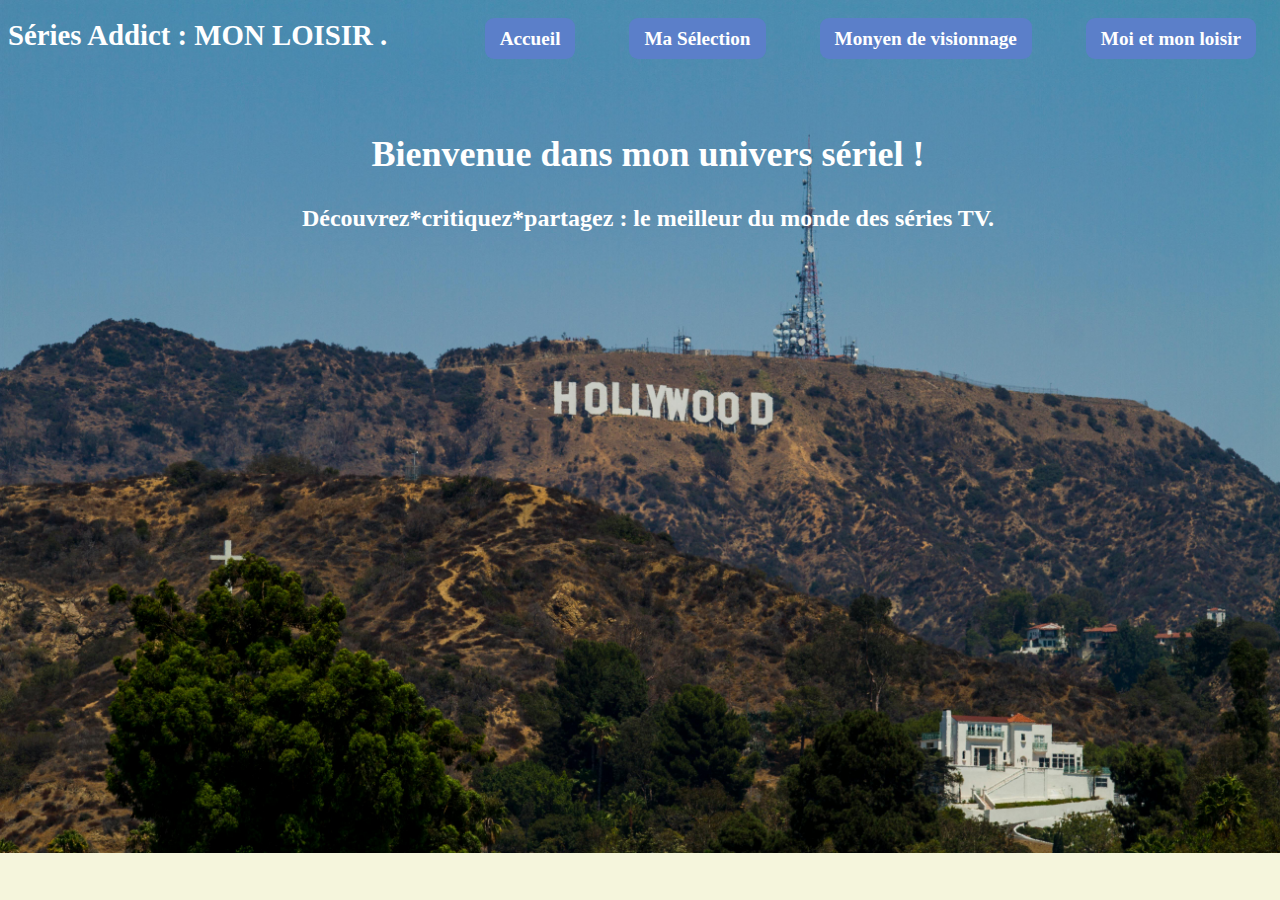
<file: Index.html>
<!DOCTYPE html> 
<html lang="fr">
<head>  
    <meta charset="UTF-8">
    <title>Séries Addict - Accueil</title>
	<link rel="stylesheet" type="text/css" href="CSSproject.css" media="screen" /> 
</head>
<body class="all">  
    <header id="ch">
        <h1>Séries Addict : MON LOISIR .</h1>
    </header>	
	<nav>
        <ul>
            <li class="serie"><a href="index.html" class="rt">Accueil</a></li>
            <li class="serie"><a href="selection.html" class="rt">Ma Sélection</a></li>
            <li class="serie"><a href="guide.html" class="rt">Monyen de visionnage</a></li>
            <li class="serie"><a href="galerie.html" class="rt">Moi et mon loisir</a></li>
        </ul>
    </nav>	
	<div class="tr">
		<p>
		    <br>
            <h2>Bienvenue dans mon univers sériel !</h2>
         <p> 
			<footer>
			  <strong>
                Découvrez*critiquez*partagez : le meilleur du monde des séries TV.</strong>
		    </footer> 
	</div>
    </body>
</html>
</file>
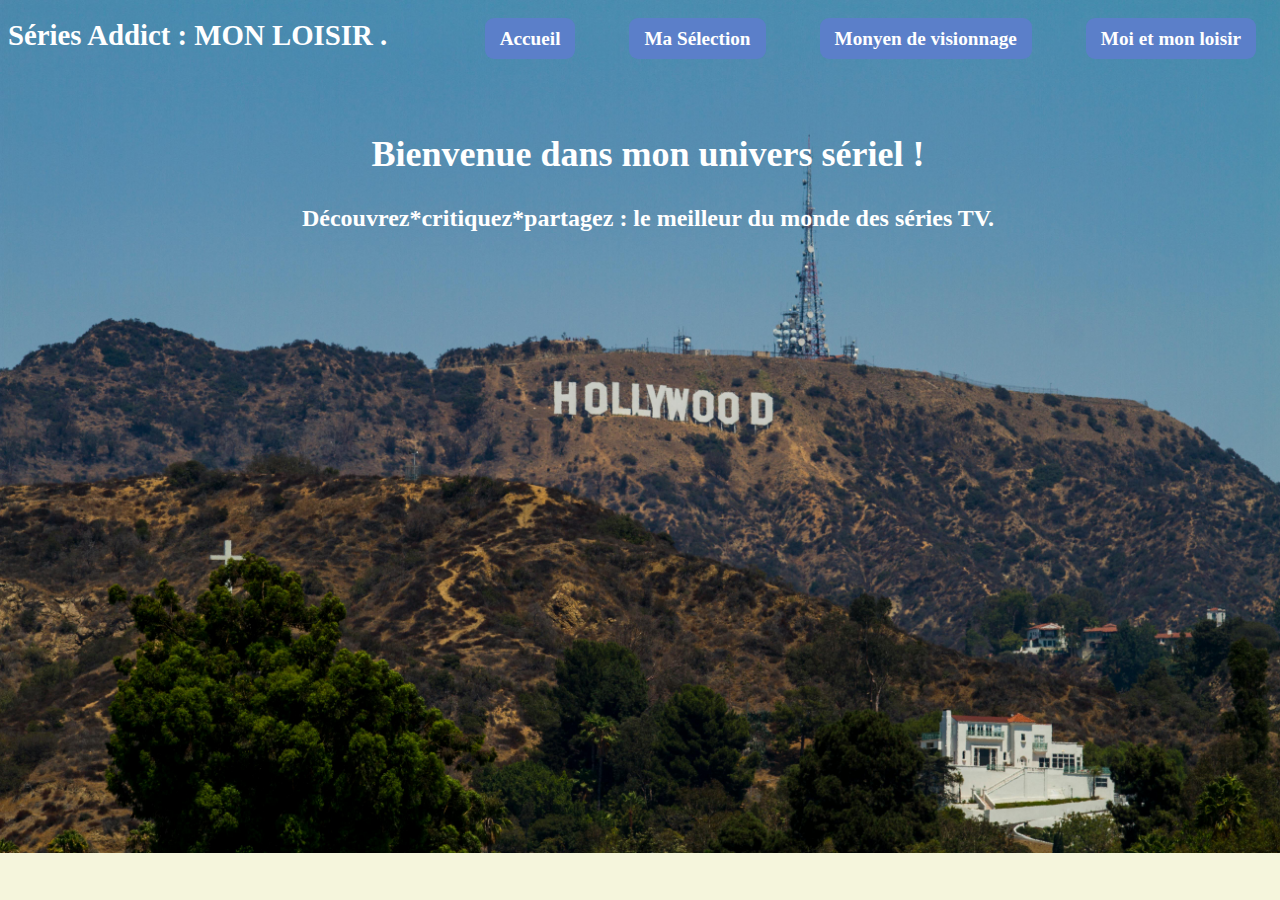
<file: index.html>
<!DOCTYPE html> 
<html lang="fr">
<head>  
    <meta charset="UTF-8"name="viewport" content="width=device-width, initial-scale=1.0">
    <title>Séries Addict - Accueil</title>
	<link rel="stylesheet" type="text/css" href="CSSproject.css" media="screen" /> 
</head>
<body class="all">  
    <header id="ch">
        <h1>Séries Addict : MON LOISIR .</h1>
    </header>	
	<nav>
        <ul>
            <li class="serie"><a href="index.html" class="rt">Accueil</a></li>
            <li class="serie"><a href="selection.html" class="rt">Ma Sélection</a></li>
            <li class="serie"><a href="guide.html" class="rt">Monyen de visionnage</a></li>
            <li class="serie"><a href="galerie.html" class="rt">Moi et mon loisir</a></li>
        </ul>
    </nav>	
	<div class="tr">
		<p>
		    <br>
            <h2>Bienvenue dans mon univers sériel !</h2>
         <p> 
			<footer>
			  <strong>
                Découvrez*critiquez*partagez : le meilleur du monde des séries TV.</strong>
		    </footer> 
	</div>
    </body>
</html>
</file>
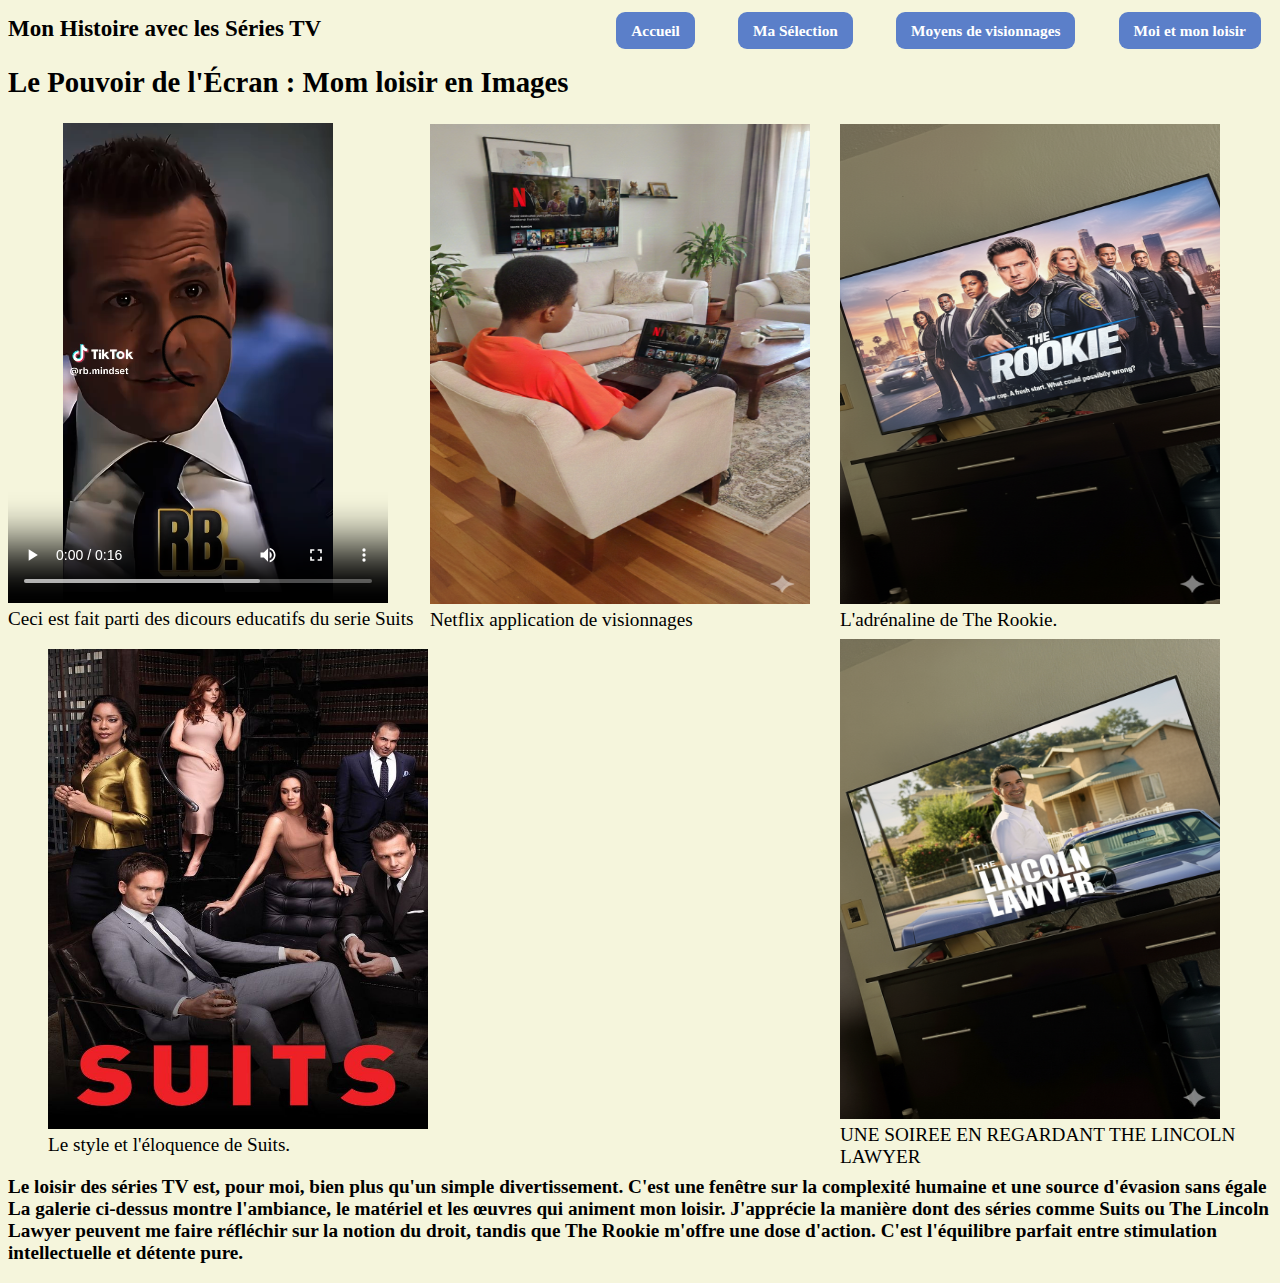
<file: galerie.html>
<!DOCTYPE html>
<html lang="fr">
<head>
    <meta charset="UTF-8">
    <title>Mon Portrait de Sérivore & Galerie Personnelle</title>
	<link rel="stylesheet" type="text/css" href="CSSproject.css" media="screen" />
</head>
<body>

    <header class="txt">
        <h1>Mon Histoire avec les Séries TV</h1>
    </header>

    <nav>
        <ul>
            <li class="serie"><a href="index.html" class="rt">Accueil</a></li>
            <li class="serie"><a href="selection.html" class="rt">Ma Sélection</a></li>
            <li class="serie"><a href="Guide.html" class="rt">Moyens de visionnages</a></li>
            <li class="serie"><a href="galerie.html" class="rt">Moi et mon loisir</a></li>
        </ul>
    </nav>
	    <div>
            <h2>Le Pouvoir de l'Écran : Mom loisir en Images</h2>
			<div>
            <p>
                <video width="380" height="480"controls class= "galerie">
                    <source src="deo.mp4" type="video/mp4">
                    <caption>Mon setup idéal pour regarder.</caption>
                </video>
				<br>Ceci est fait parti des dicours educatifs du serie Suits
				</p>
                <figure class= "gal"> 
                    <img src="fft.png" alt="netflix meilleur allié des pour les gens qui aiment les série" width="380" height="480">
                    <figcaption>Netflix application de visionnages</figcaption>
                </figure>
                
                <figure class= "gat">
                    <img src="dt.png" alt="Visuel de The Rookie" width="380" height="480">
                    <figcaption>L'adrénaline de The Rookie.</figcaption>
                </figure>
                
                <figure class= "thy">
                    <img src="suits.jpg" alt="Visuel d'un costume élégant Suits" width="380" height="480">
                    <figcaption>Le style et l'éloquence de Suits.</figcaption>
                </figure>

                <figure class= "set">
                    <img src="xt.png" alt="Un des livres The Lincoln Lawyer" width="380" height="480">
                    <figcaption>UNE SOIREE EN REGARDANT THE LINCOLN LAWYER</figcaption>
                </figure>
				</div>

                <p class="gf">
				 <strong>
                    Le loisir des séries TV est, pour moi, bien plus qu'un simple divertissement.
					 C'est une fenêtre sur la complexité humaine et une source d'évasion sans égale
					 La galerie ci-dessus montre l'ambiance, le matériel et les œuvres qui animent mon loisir.
				    J'apprécie la manière dont des séries comme Suits ou 
					The Lincoln Lawyer peuvent me faire réfléchir sur la notion du droit, tandis que The Rookie
					m'offre une dose d'action.
					C'est l'équilibre parfait entre stimulation intellectuelle et détente pure.
				 </strong>
                </p>
        </div>
</body>

</html>
</file>
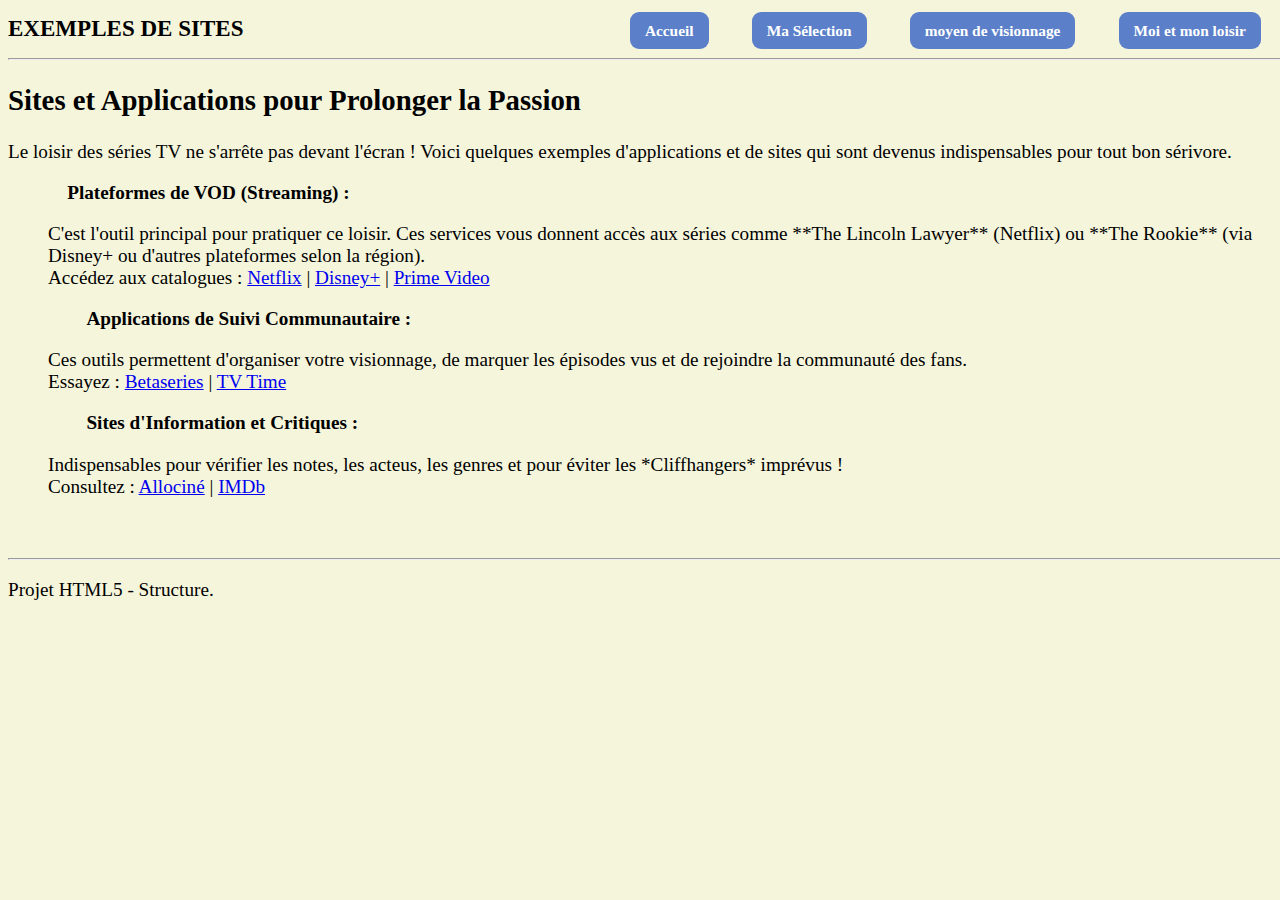
<file: guide.html>
<!DOCTYPE html>
<html lang="fr">
<head>
    <meta charset="UTF-8">
    <title>Séries Addict - Accueil</title>
	<link rel="stylesheet" type="text/css" href="CSSproject.css" media="screen" />
</head>
<body>
   <header class="txt">
	<h1>EXEMPLES DE SITES </h1><hr>
   </header>
    <nav>
        <ul>
            <li class="serie"><a href="index.html" class="rt">Accueil</a></li>
            <li class="serie"><a href="selection.html" class="rt">Ma Sélection</a></li>
            <li class="serie"><a href="guide.html" class="rt">moyen de visionnage</a></li>
            <li class="serie"><a href="galerie.html" class="rt">Moi et mon loisir</a></li>
        </ul>
    </nav>
	 <div class="guide">
	   <section>
            <h2 class="gv"> Sites et Applications pour Prolonger la Passion</h2>
            <p>
                Le loisir des séries TV ne s'arrête pas devant l'écran ! Voici quelques exemples d'applications et de sites qui sont devenus indispensables pour tout bon sérivore.
            </p>
	    <ul>
		    <li>
            
             <strong class="gv">Plateformes de VOD (Streaming) :</strong>
                <p>
				
                   C'est l'outil principal pour pratiquer ce loisir. Ces services vous donnent accès aux séries comme **The Lincoln Lawyer** 
				   (Netflix) ou **The Rookie**
				   (via Disney+ ou d'autres plateformes selon la région).
                    <br>
                     Accédez aux catalogues :
                     <a href="https://www.netflix.com" target="_blank">Netflix</a> | 
                     <a href="https://www.disneyplus.com" target="_blank">Disney+</a> | 
                     <a href="https://www.primevideo.com" target="_blank">Prime Video</a>
                 </p>
				</li>
				<li>
                    <strong class="gv">Applications de Suivi Communautaire :</strong>
                    <p>
                        Ces outils permettent d'organiser votre visionnage, de marquer les épisodes vus et de rejoindre la communauté des fans.
                        <br>
                        Essayez :
                        <a href="https://www.betaseries.com" target="_blank">Betaseries</a> | 
                        <a href="https://www.tvtime.com" target="_blank">TV Time</a>
                    </p>
					</li>
					<li>
                    <strong class="gv">Sites d'Information et Critiques :</strong>
                    <p>
                        Indispensables pour vérifier les notes, les acteus, les genres et pour éviter les *Cliffhangers* imprévus !
                        <br>
                        Consultez :
                        <a href="https://www.allocine.fr" target="_blank">Allociné</a> | 
                        <a href="https://www.imdb.com" target="_blank">IMDb</a>
                    </p>
					</li>
        </section>
		 </div>
            <hr>
		<p>Projet HTML5 - Structure.</p>
</body>
</html>
</file>
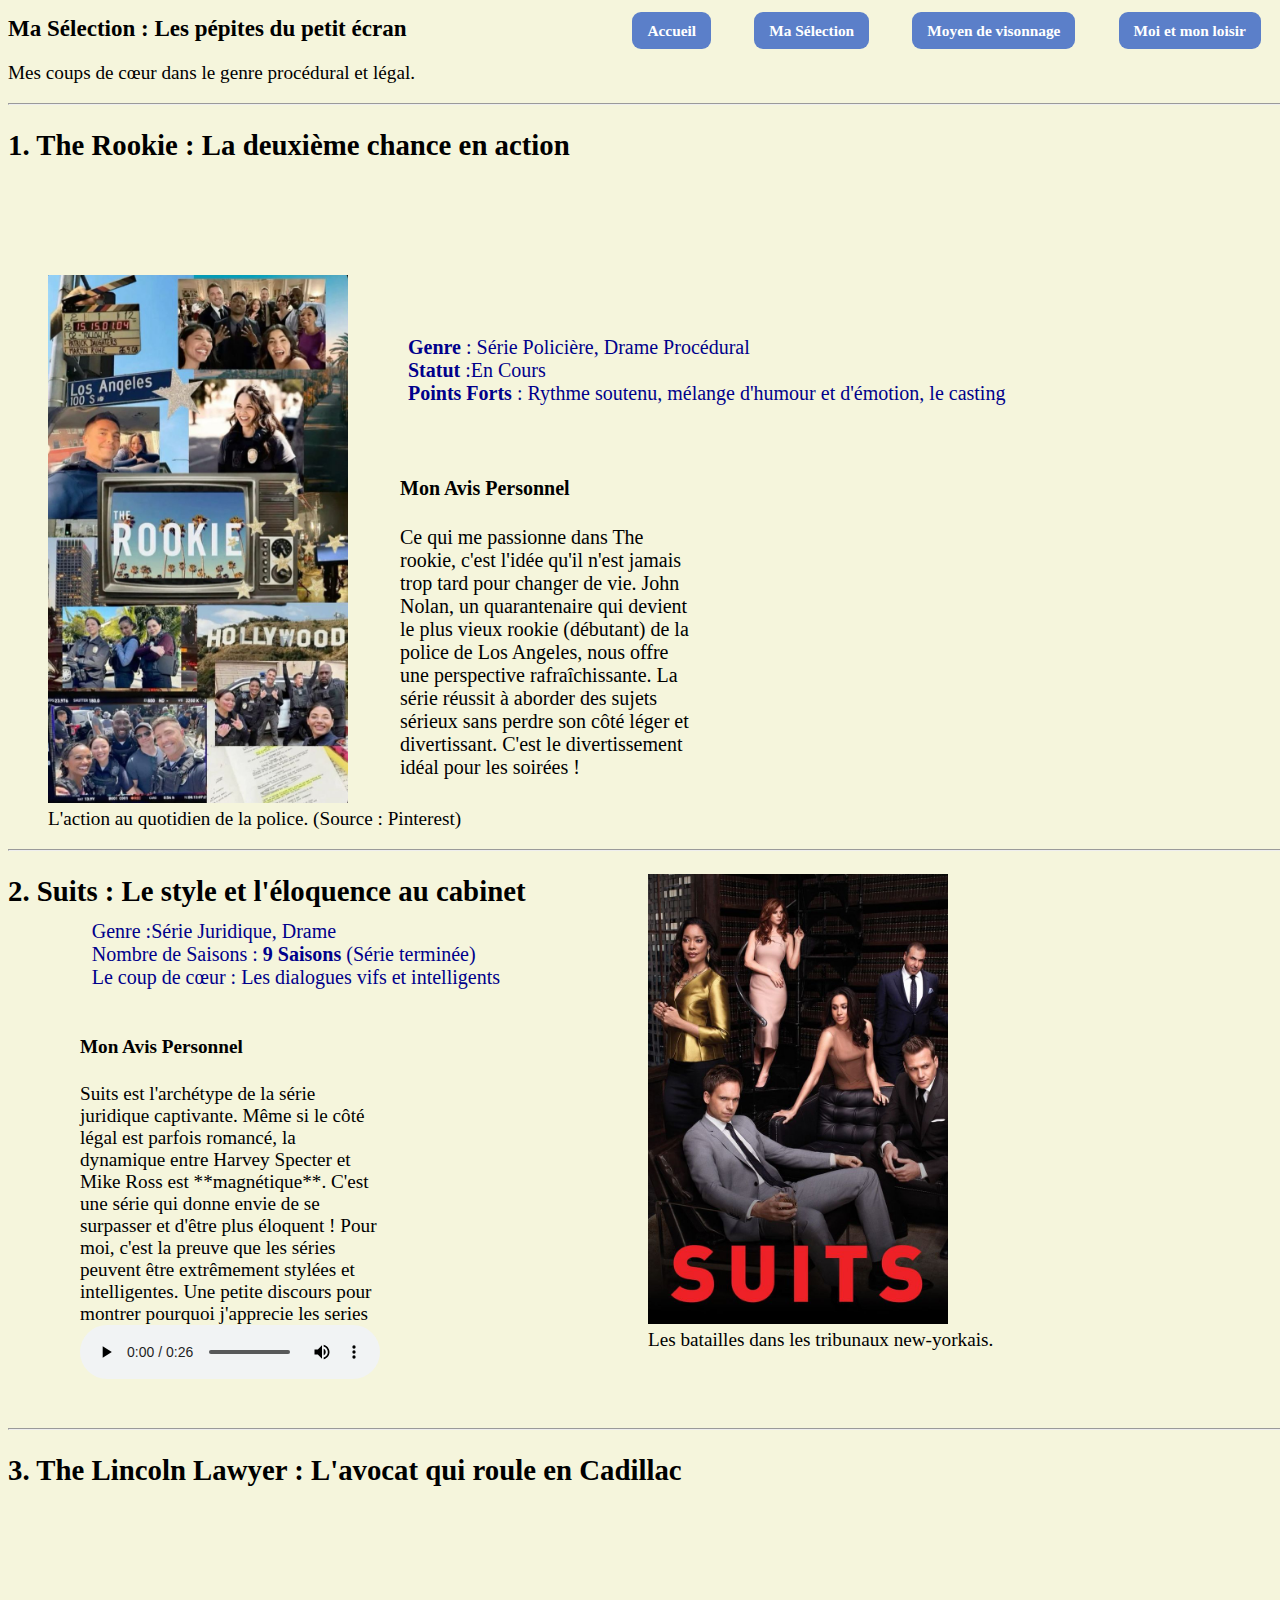
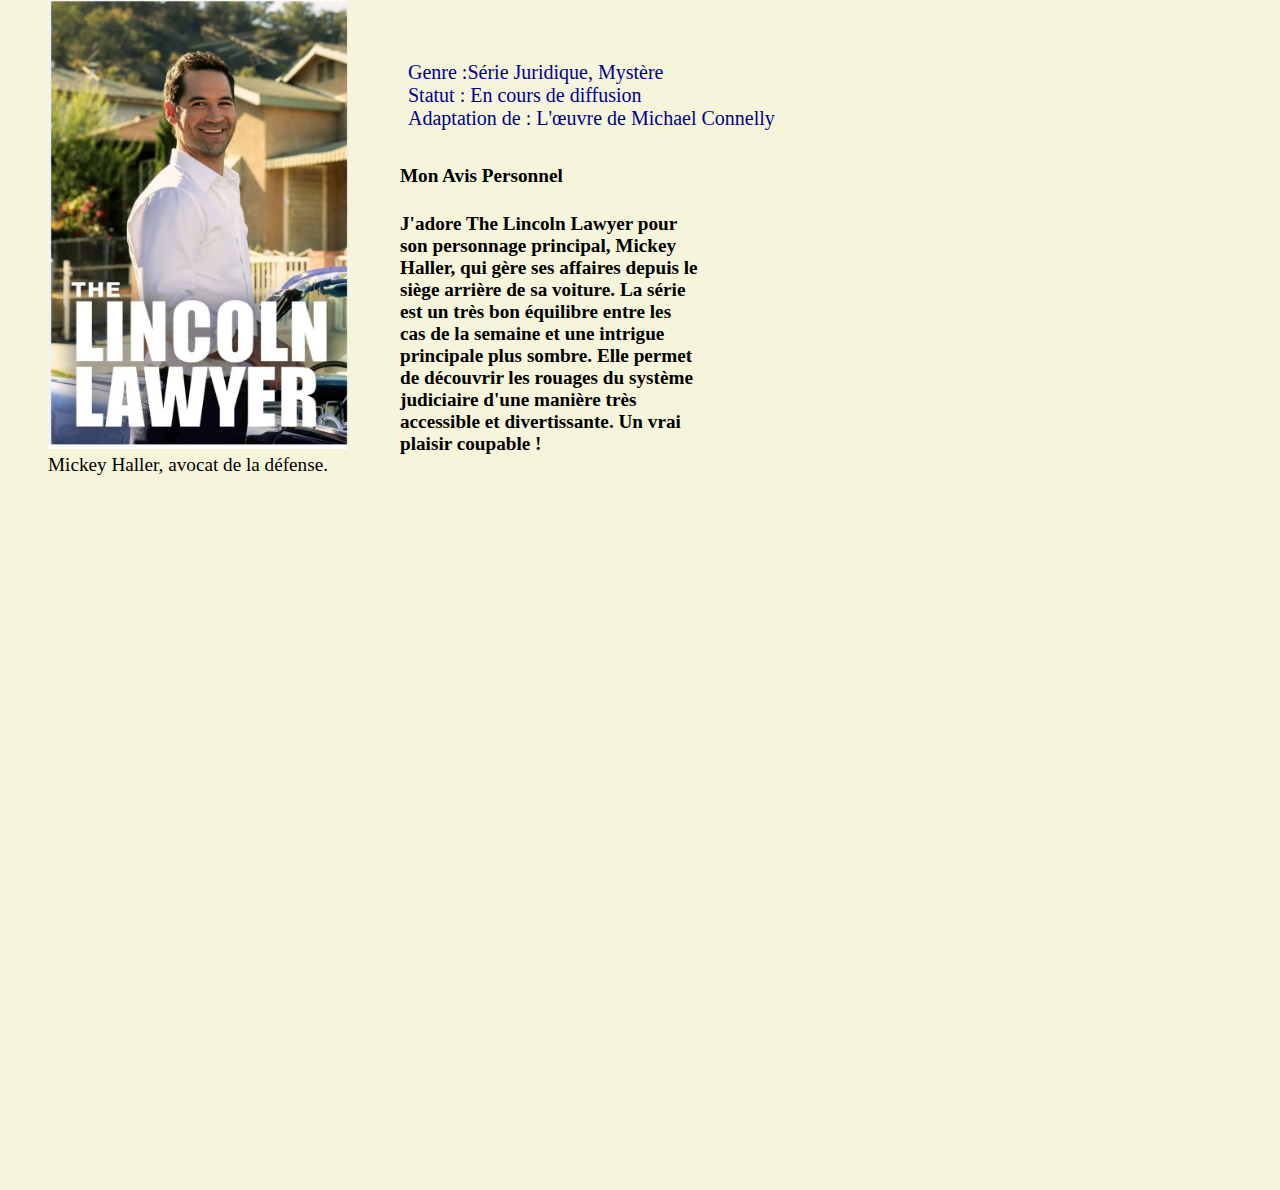
<file: selection.html>
<!DOCTYPE html>
<html lang="fr">
<head>
    <meta charset="UTF-8">
    <title>Ma Sélection - Séries Procédurales et Juridiques</title>
	<link rel="stylesheet" type="text/css" href="CSSproject.css" media="screen" />
</head>
<body>
    <header class="txt">
        <h1>Ma Sélection : Les pépites du petit écran</h1>
        <p>Mes coups de cœur dans le genre procédural et légal.</p>
    </header>
	<nav>
        <ul>
            <li class="serie"><a href="index.html" class="rt">Accueil</a></li>
            <li class="serie"><a href="selection.html" class="rt">Ma Sélection</a></li>
            <li class="serie"><a href="guide.html" class="rt">Moyen de visonnage</a></li>
            <li class="serie"><a href="galerie.html"class="rt">Moi et mon loisir</a></li>
        </ul>
    </nav>
          <hr>
       <section>
            <h2>1. The Rookie : La deuxième chance en action</h2>
			<div class="gtf">
             <dl class="hb">
                <dt><strong>Genre </strong>: Série Policière, Drame Procédural</dt>
                <dt><strong>Statut </strong>:En Cours</dt>
                <dt><strong>Points Forts</strong> : Rythme soutenu, mélange d'humour et d'émotion, le casting</dt>
            </dl>
			</div>
		<figure>
                <img src="rookie.jpg" alt="Visuel personnel ou image de The Rookie" width="300" >
        <figcaption>L'action au quotidien de la police. (Source : Pinterest)</figcaption>
            </figure>
			
	     <div class="para">
            <h4>Mon Avis Personnel</h4>
            <p>
                Ce qui me passionne dans The rookie, c'est l'idée qu'il n'est jamais trop tard pour changer de vie. 
				John Nolan, un quarantenaire qui devient le plus vieux rookie (débutant) de la police de Los Angeles,
				nous offre une perspective rafraîchissante. La série réussit à aborder des sujets sérieux sans perdre son côté léger et divertissant.
				C'est le divertissement idéal pour les soirées !
            </p>
		</div>
        </section>
		<hr>
       <section>
	   <div class="mz" >          
	         <h2>2. Suits : Le style et l'éloquence au cabinet</h2>
             <dl class="zb">
                <dt>Genre :Série Juridique, Drame</dt>
                <dt>Nombre de Saisons : <strong>9 Saisons</strong> (Série terminée)</dt>
                <dt>Le coup de cœur : Les dialogues vifs et intelligents</dt>
            </dl>
			</div>
			<section>
            <figure class="bg">
                <img src="suits.jpg" alt="Visuel personnel ou image de Suits" width="300">
                <figcaption>Les batailles dans les tribunaux new-yorkais.
				</figcaption>
            </figure>
		<div class="fdc">
         <h4>Mon Avis Personnel</h4>
            <p>
                Suits est l'archétype de la série juridique captivante. 
				Même si le côté légal est parfois romancé, 
				la dynamique entre Harvey Specter et Mike Ross est **magnétique**. 
				C'est une série qui donne envie de se surpasser et d'être plus éloquent !
				Pour moi, c'est la preuve que les séries peuvent être extrêmement stylées et intelligentes.
				Une petite discours pour montrer pourquoi j'apprecie les series
				<br>
				  <audio controls >
				  <source src="fdtg.mp4">
				  </audio>
            </p>
		</div>
        </section>
       <hr>
        <section>
            <h2>3. The Lincoln Lawyer : L'avocat qui roule en Cadillac</h2>
			<div class="vf">
            <dl>
                <dt>Genre :Série Juridique, Mystère</dt>
                <dt>Statut : En cours de diffusion</dt>
                <dt>Adaptation de : L'œuvre de Michael Connelly</dt>
            </dl>
			</div>
            <figure>
                <img src="lawyer.jpg" alt="Visuel personnel ou image de The Lincoln Lawyer" width="300">
                <figcaption>Mickey Haller, avocat de la défense.</figcaption>
            </figure>
			<div class="vc">
                <h4>Mon Avis Personnel<h4>
            <p>
                J'adore The Lincoln Lawyer pour son personnage principal, 
				Mickey Haller, qui gère ses affaires depuis le siège arrière de sa voiture.
				La série est un très bon équilibre entre les cas de la semaine et une intrigue principale plus sombre.
				Elle permet de découvrir les rouages du système judiciaire d'une manière très accessible et divertissante.
				Un vrai plaisir coupable !
            </p>
			</div>
        </section>
</body>
</html>
</file>
<file: CSSproject.css>
nav{ right:0px; top:0px;
position:absolute}
li{display:inline; padding:1em}
body{font-family: 'poppins', sans serif;
font-weight:400; font-size:1.2em;
overflow-x:hidden;width:100%;
background-color:beige
}
.all{ background-image:url(tyt.jpg);
background-size:cover;color:white;
text-align:center; font-size:24px;
 height:550px; background-repeat:no-repeat}
 h1{ text-align:left;  font-weight:800;
 font-size:1.2em}
 .rt{color:white; background:#5b7fc9;
 border-radius:9px; text-decoration:none;
 font-size:0.80em; font-weight:800;
 padding:10px 15px; margin-top:  5px;
 }
 .rt:hover{ color:yellow;}
 .para{ left:400px; top:450px;
 position:absolute; font-size:20px}
 .vf, .gtf{ left: 400px; top:150px;
 position:relative;font-size:20px;
 color: Darkblue;
 }
 .zb{ right:780px; top:900px;
 position:absolute;font-size:20px;
 color: Darkblue}
 .bg{left:600px; top:-3em;
 position:relative;flex:1;
 height:auto}
 .vc{left:400px; top:100em;
 position:absolute; }
 a:hover{ color: green}
 .gal{left:390px; top:105px;
 position:absolute;}
 .gat{left:800px; top:105px;
 position:absolute; }
 .set{left:800px; top:620px;
 position:absolute;}
 .fdc{right:850px; top:50em; position:absolute;
 width: 300px;
  height: 100px;
  padding: 50px;
  }
  .para{left:350px; top:20em; position:absolute;
 width: 300px;
  height: 1000px;
  padding: 50px}
  .vc{left:350px; top:88em; position:absolute;
 width: 300px;
  height: 1000px;
  padding: 50px}
/* Pour les téléphones et tablettes */
@media screen and (max-width: 768px) {
  .rt {
    display: flex; /* Assure-toi que flex est activé */
    flex-direction: column !important;
    align-items: center;
    padding: 20px; /* On réduit le padding qui était à 50px */
    height: auto;  /* TRÈS IMPORTANT : change le 1000px en auto pour mobile */
  }
}
</file>
